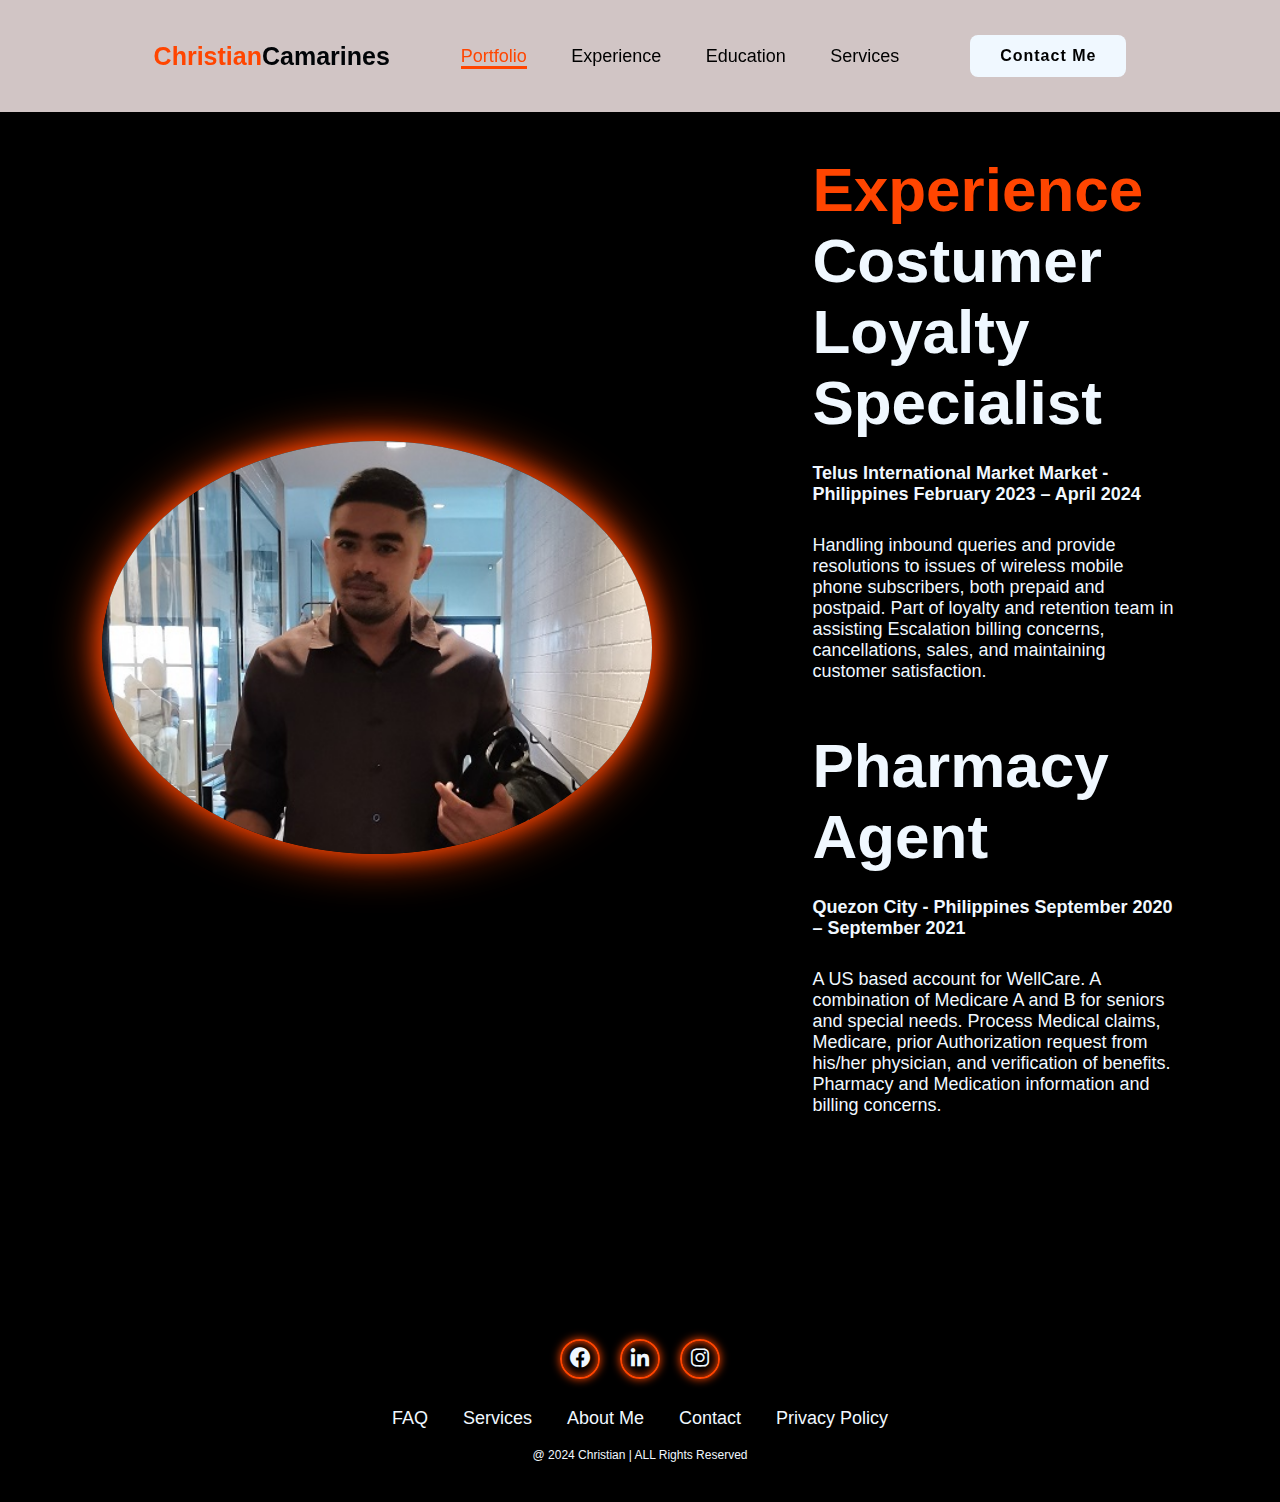
<file: expeirence.html>
<!DOCTYPE html>
<html lang="en">
<head>
    <meta charset="UTF-8">
    <meta name="viewport" content="width=device-width, initial-scale=1.0">
    <title>Portfolio</title>
    <link rel="stylesheet" href="experience.css">
    <link href='https://unpkg.com/boxicons@2.1.4/css/boxicons.min.css' rel='stylesheet'>
</head>
<body>
    <header class="header">
        <a href="#" class="logo"><span>Christian</span>Camarines</a>

        <nav class="navbar">
        <a href="index.html" class="active">Portfolio</a>
        <a href="#">Experience</a>
        <a href="#">Education</a>
        <a href="#">Services</a>
        </nav>

        <a href="#" class="contact">Contact Me</a>
    </header>
    <section class="home">
    <div class="img-box">
        <img src="IMG_20221221_145341.jpg" alt="">
    </div>
        <div class="home-content">
            <h3>  </h3>

            <h1><span>Experience<br></span>Costumer Loyalty Specialist</h1>

            <p><b>Telus International Market Market - Philippines February 2023 – April 2024</b><br></p>

                <p>Handling inbound queries and provide resolutions to issues of wireless mobile phone subscribers, both prepaid and postpaid. Part of loyalty and retention team in assisting Escalation billing concerns, cancellations, sales, and maintaining customer satisfaction.</p>
        <br>
        <h1>Pharmacy Agent</h1>

        <p><b>Quezon City - Philippines September 2020 – September 2021</b><br></p>

            <p>A US based account for WellCare. A combination of Medicare A and B for seniors and special needs. Process Medical claims, Medicare, prior Authorization request from his/her physician, and verification of benefits. Pharmacy and Medication information and billing concerns.</p>
        </div>
    </SECTION>
    <footer class="footer">

        <div class="social">
            <a href="https://www.facebook.com/christianpcamarines/"><i class='bx bxl-facebook-circle'></i></a>
            <a href="https://www.linkedin.com/feed/"><i class='bx bxl-linkedin' ></i></a>
            <a href="https://www.instagram.com/chan.groza/"><i class='bx bxl-instagram' ></i></a>
        </div>
    
        <ul class="list">
        <li>
            <a href="#">FAQ</a>
        </li>
        <li>
           <a href="#">Services</a>
        </li>
        <li>
            <a href="#">About Me</a>
        </li>
        <li>
            <a href="#">Contact</a>
        </li>
        <li>
            <a href="#">Privacy Policy</a>
        </li>
        </ul>
    </SECTION>
        <p class="copyright">@ 2024 Christian | ALL Rights Reserved</p>
    
    </footer>
    </body>
    </html>
    
    </body>
    </html>
</body>
</html>
</file>
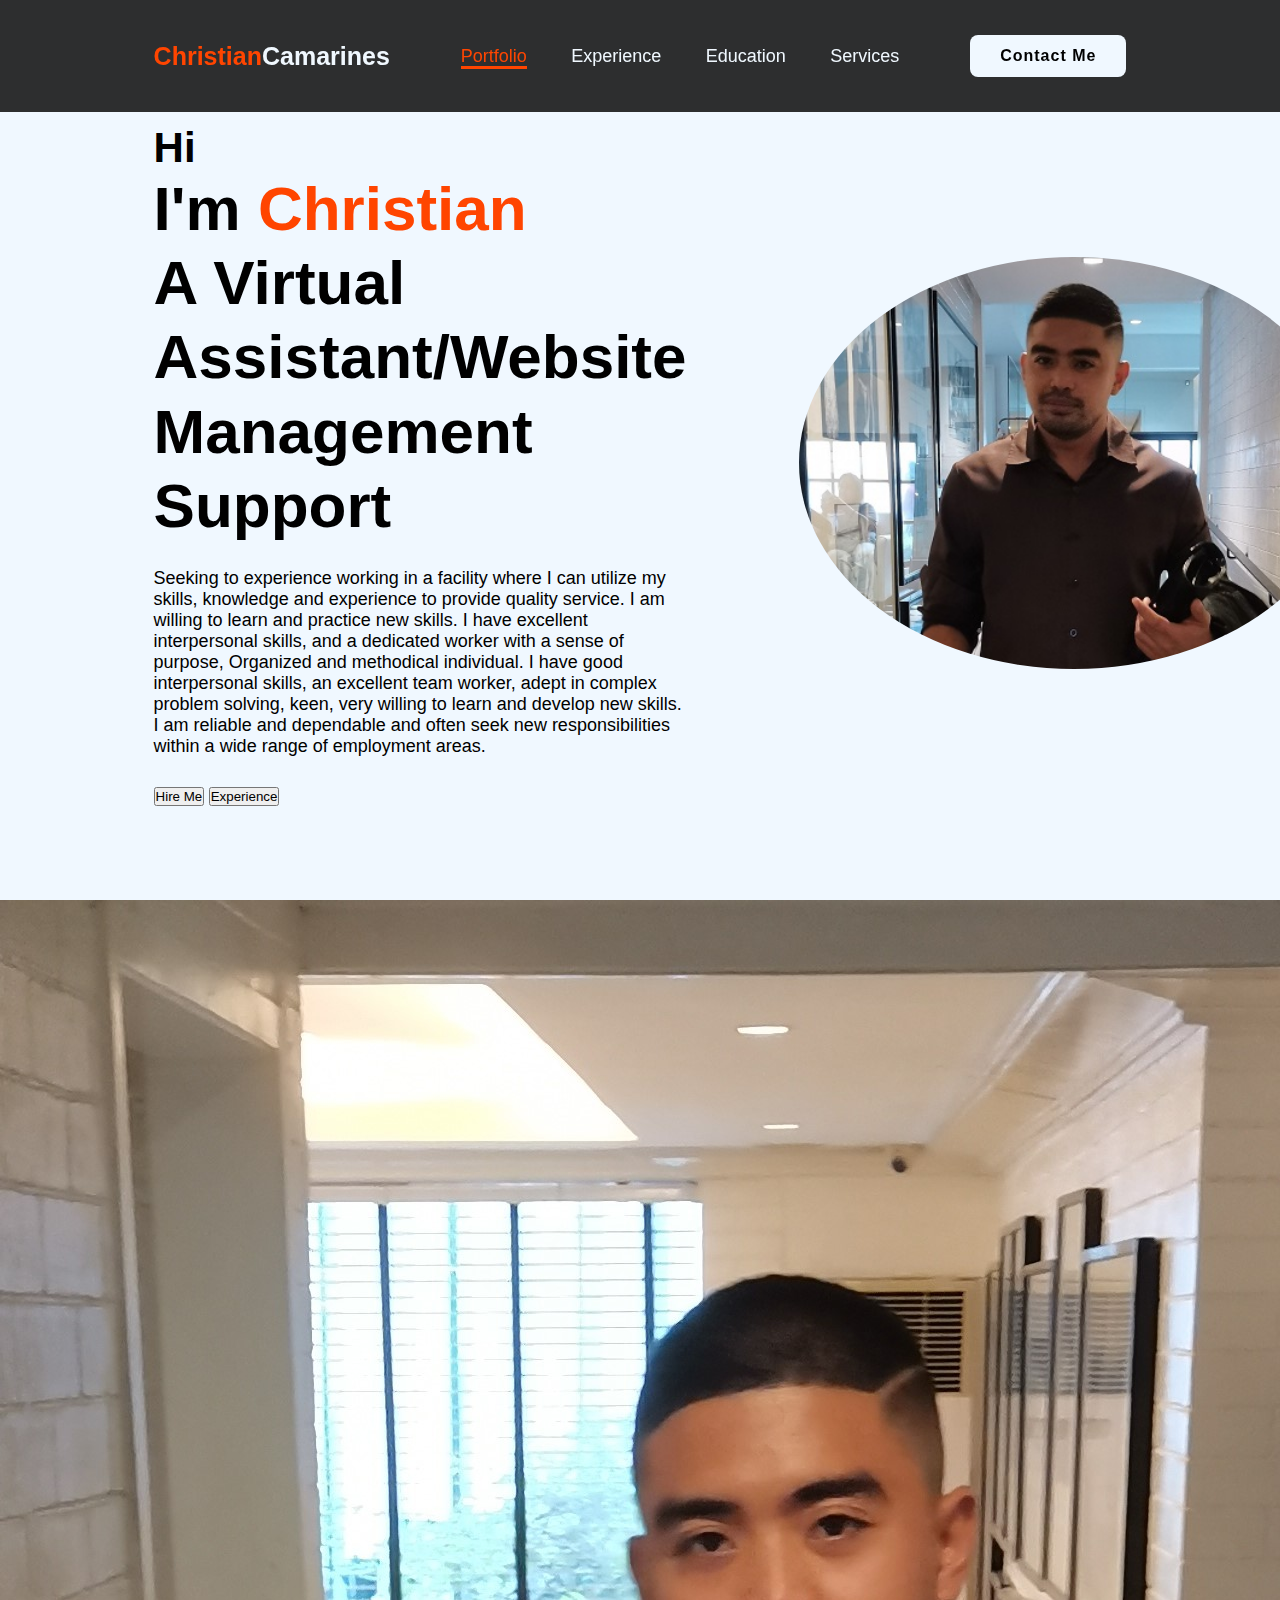
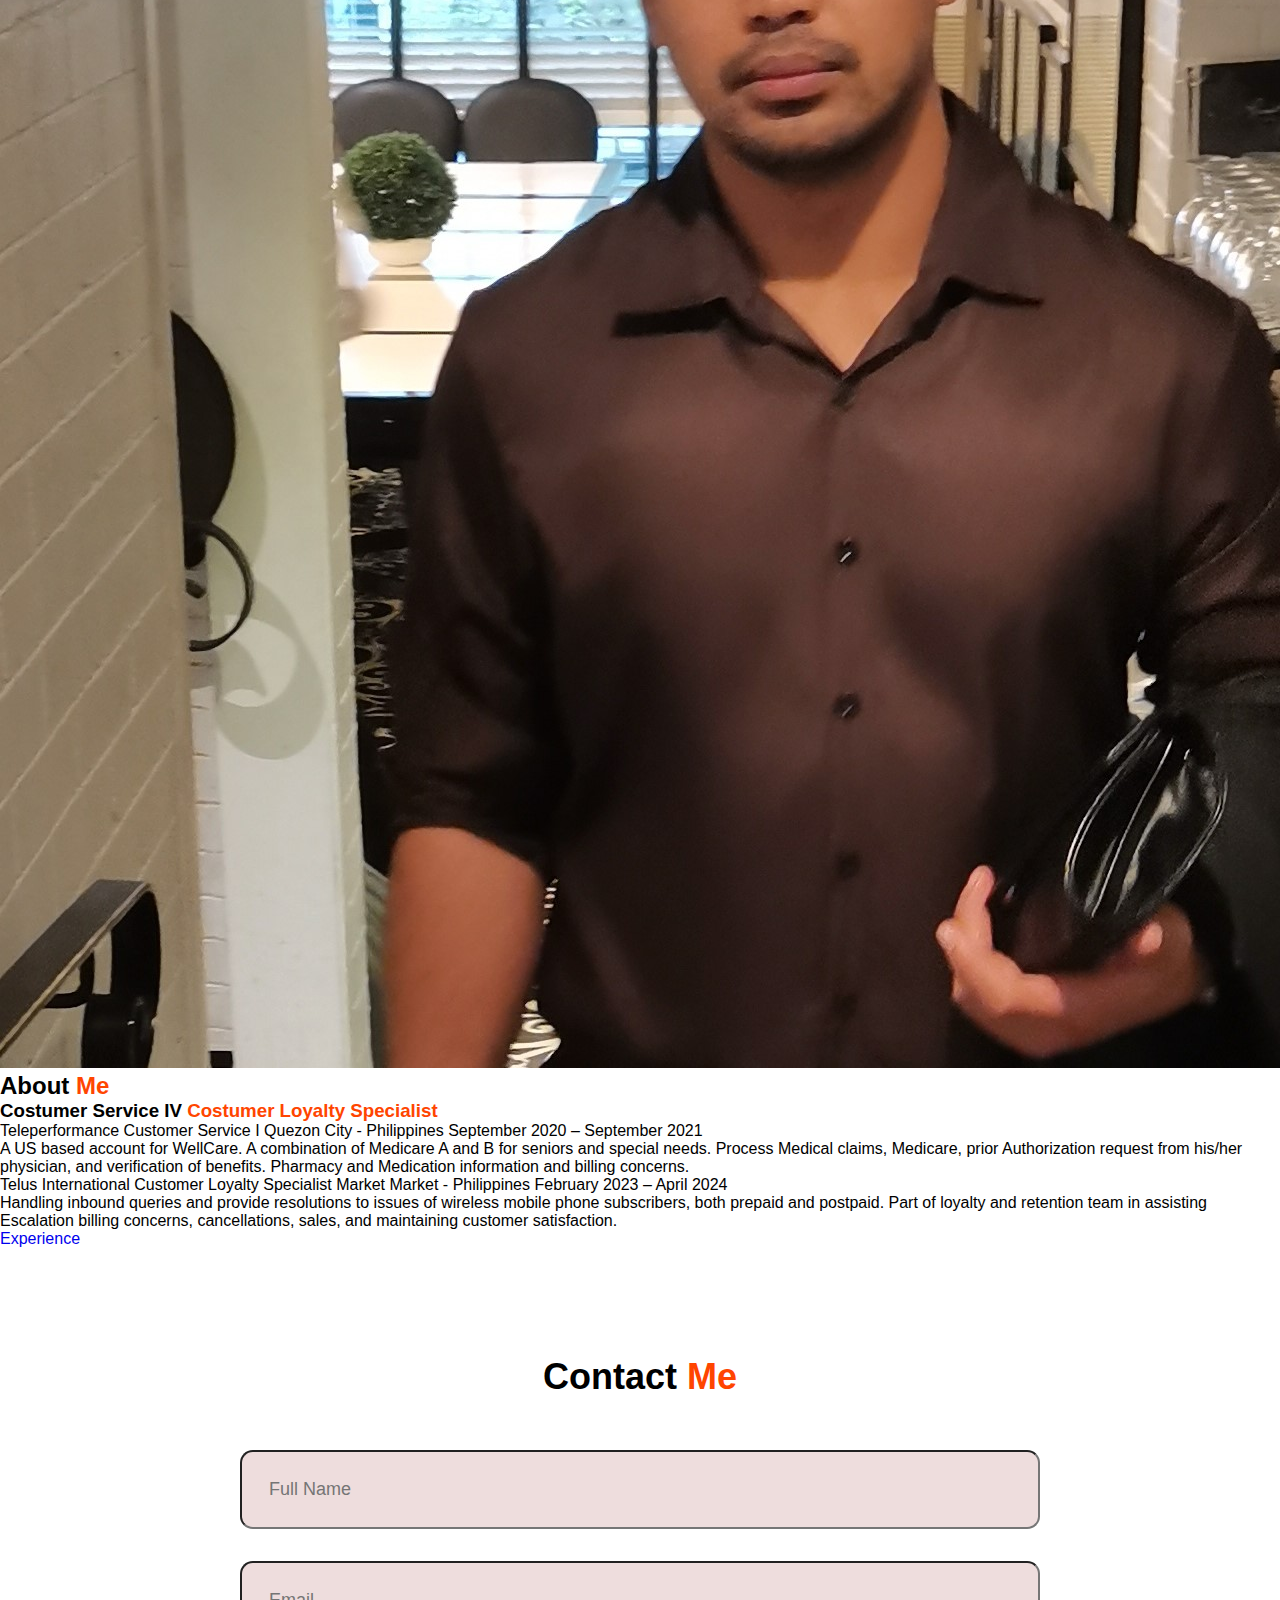
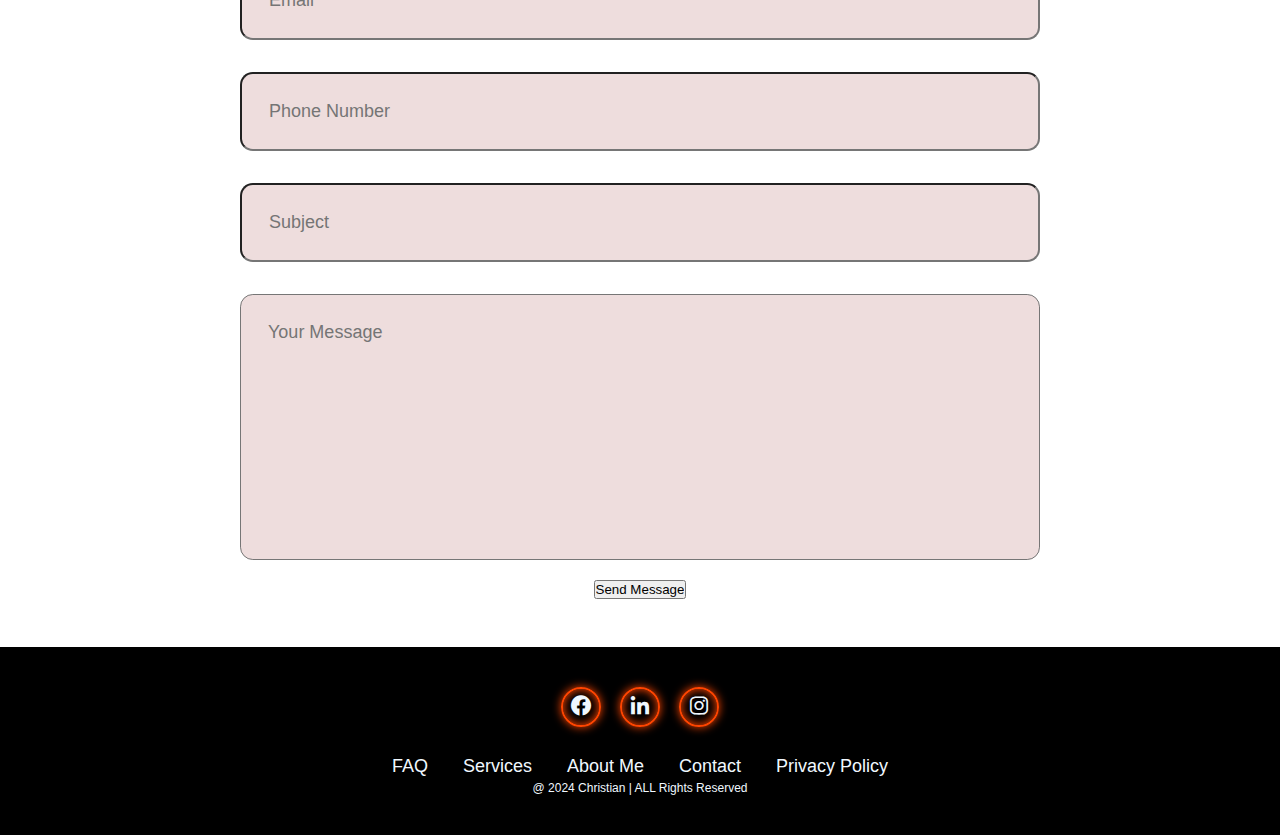
<file: index.html.html>
<!DOCTYPE html>
<html lang="en">
<head>
    <meta charset="UTF-8">
    <meta name="viewport" content="width=device-width, initial-scale=1.0">
    <title>Portfolio</title>
    <link rel="stylesheet" href="styles.css">
    <link href='https://unpkg.com/boxicons@2.1.4/css/boxicons.min.css' rel='stylesheet'>
</head>
<body>
    <header class="header">
        <a href="#" class="logo"><span>Christian</span>Camarines</a>

        <nav class="navbar">
                <a href="#" class="active">Portfolio</a>
                <a href="#">Experience</a>
                <a href="#">Education</a>
                <a href="#">Services</a>
            </nav>

            <a href="#" class="contact">Contact Me</a>
        </header>

    <section class="home">
        <div class="home-content">
            <h3>Hi</h3>

 <h1>I'm <span>Christian<br></span>A Virtual Assistant/Website Management Support</h1>

      <p>Seeking to experience working in a facility where I can utilize my skills, knowledge and experience to
         provide quality service. I am willing to learn and practice new skills. I have excellent interpersonal skills,
          and a dedicated worker with a sense of purpose, Organized and methodical individual. I have
          good interpersonal skills, an excellent team worker, adept
          in complex problem solving, keen, very willing to learn and
          develop new skills. I am reliable and dependable and
          often seek new responsibilities within a wide range of employment areas.</p>

                <div class="btn-box">
                    <button class="btn-1">Hire Me</button>
                    <button class="btn-2">Experience</button>

            </div>
        </div>
        <div class="img-box">
          <img src="IMG_20221221_145341.jpg" alt="">  
        </div>
        </section>

        <section class="about">

            <div class="about-img">
                <img src="IMG_20221221_145356 new.jpg" alt="">
            </div>

            <div class="about-content">
                <h2 class="heading">About <span>Me</span></h2>
                <h3>Costumer Service IV <span>Costumer Loyalty Specialist</span>
                </h3>
                <p>Teleperformance
                    Customer Service I
                    Quezon City - Philippines
                    September 2020 – September 2021 <p>
                    A US based account for WellCare. A combination of
                    Medicare A and B for seniors and special needs.
                    Process Medical claims, Medicare, prior Authorization
                    request from his/her physician, and verification of benefits.
                    Pharmacy and Medication information and billing concerns.
                    </p>
                    <p>Telus International
                        Customer Loyalty Specialist
                        Market Market - Philippines
                        February 2023 – April 2024 <p>
                        Handling inbound queries and provide resolutions to issues
                        of wireless mobile phone subscribers, both
                        prepaid and postpaid. Part of loyalty and retention team in
                        assisting Escalation billing concerns, cancellations,
                        sales, and maintaining customer satisfaction.</p>
                    <a href="#" class="btn-2">Experience</a>
            </div>
        </section>

        <section class="contact-form">
            <h2 class="contact-me">Contact <span>Me</span></h2>
            <form action="#">

             <div class="input-box">
                <input type="text" placeholder="Full Name">
                <input type="email" placeholder="Email">
             </div>   

             <div class="input-box">
                <input type="number" placeholder="Phone Number">
                <input type="text" placeholder="Subject">
             </div>

             <textarea name="" id="" cols="30" rows="10" placeholder="Your Message"></textarea>
             <input type="submit" value="Send Message" class="btn-1">
            </form>
        </section>

        <footer class="footer">

        <div class="social">
            <a href="#"><i class='bx bxl-facebook-circle'></i></a>
            <a href="#"><i class='bx bxl-linkedin' ></i></a>
            <a href="#"><i class='bx bxl-instagram' ></i></a>
        </div>

        <ul class="list">
        <li>
            <a href="#">FAQ</a>
        </li>
        <li>
           <a href="#">Services</a>
        </li>
        <li>
            <a href="#">About Me</a>
        </li>
        <li>
            <a href="#">Contact</a>
        </li>
        <li>
            <a href="#">Privacy Policy</a>
        </li>
        </ul>

        <p class="copyright">@ 2024 Christian | ALL Rights Reserved</p>
    </footer>
    </body>
</html>
</file>
<file: experience.css>
*{
    margin: 0;
    padding: 0;
    box-sizing: border-box;
    font-family: "poppins",sans-serif;
    text-decoration: none;
    list-style: none;
}
.header{
    position: fixed;
    top: 0;
    left: 0;
    width: 100%;
    padding: 35px 12%;
    background: rgba(230, 217, 217, 0.911);
    backdrop-filter: blur(10px);
    display: flex;
    justify-content: space-between;
    align-items: center;
    z-index: 100;
}
.logo{
    font-size: 25px;
    color: rgb(1, 4, 7);
    font-weight: 600;
    transition: 0.3s ease;
}
.logo:hover{
    color: orangered;
    text-shadow: 0 0 25px orangered,
                0 0 50px orangered;
                transform: scale(1.1);
}
span{
    color: orangered;
}
.navbar a{
    font-size: 18px;
    color: rgb(0, 0, 0);
    font-weight: 500;
    margin: 0 20px;
    border-bottom: 3px solid transparent;
    transition: 0.3s ease;
}
.navbar a:hover,
.navbar a.active{
    color: orangered;
    border-bottom: 3px solid orangered;
}
.contact{
    padding: 10px 28px;
    background-color: aliceblue;
    color: black;
    border: 2px solid transparent;
    border-radius:  8px;
    font-size: 16px;
    letter-spacing: 1px;
    font-weight: 600;
    transition: 0.3s ease;
}
.contact:hover{
    background-color: orangered;
    box-shadow: 0 0 25px orangered,
                0 0 50PX orangered;
                color: aliceblue;
}
.home{
    display: flex;
    justify-content: center;
    align-items: center;
    padding: 12% 8%;
    gap:  10em;
    background: black;
}
.home-content{
    max-width: 800px;
}
.home-img img{
    position: left;
    width: 550px;
    box-shadow: 0 0 25px orangered,
                0 0 50px orangered;
     border-radius: 50%;
}
.img-box img{
    position: left;
    border-radius: 50%;
    width: 550px;
    box-shadow: 0 0 25px orangered,
                0 0 50px orangered;
}
.home-content h1{
    font-size: 62px;
    color: aliceblue;
}
.home-content h3{
    font-size: 62px;
    color: aliceblue;
}
.home-content p{
    font-size: 18px;
    margin: 25px 0 30px;
    color: aliceblue;
}
::-webkit-scrollbar{
    width: 15px;
}
::-webkit-scrollbar-thumb{
    background-color: orangered;
}
::-webkit-scrollbar-track{
    background-color: rgba(0, 0, 0, 0.719);
    width: 50px;
}
.footer{
    position: relative;
    bottom: 0;
    width: 100%;
    padding: 40px 0;
    background-color: black;

    }
    .footer .social{
        text-align: center;
        padding-bottom: 25px;
        color: rgb(206, 206, 224);
    }
    .footer .social a{
        font-size: 24px;
        color: aliceblue;
        border: 2px solid orangered;
        width: 40px;
        height: 40px;
        line-height: 38px;
        display: inline-block;
        text-align: center;
        border-radius: 50%;
        margin: 0 8px;
        box-shadow: inset 0 0 10px orangered, 0 0 10px orangered;
        transition: ease;
    }
    .footer .social a:hover{
        transform: scale(1.2)translate(-10px);
        color: orangered;
        border: 2px solid orangered;
    }
    footer ul{
        margin-top: 0;
        padding: 0;
        font-size: 18px;
        line-height: 1.6;
        margin-bottom: 0;
        text-align: center;
    }
    .footer ul li a{
        color: aliceblue;
        border-bottom: 3px solid transparent;
        transition: 0.3s ease;
    }
    footer ul li a:hover{
        border-bottom: 3px solid orangered;
    }
    .footer ul li{
        display:  inline-block;
        padding: 0 15px;
    }
    footer .copyright{
        margin-top: 15px;
        text-align: center;
        font-size: 12px;
        color: aliceblue;
    }
</file>
<file: styles.css>
*{
    margin: 0;
    padding: 0;
    box-sizing: border-box;
    font-family: "poppins",sans-serif;
    text-decoration: none;
    list-style: none;
}
.header{
    position: fixed;
    top: 0;
    left: 0;
    width: 100%;
    padding: 35px 12%;
    background: rgba(0, 0, 0, 0.815);
    backdrop-filter: blur(10px);
    display: flex;
    justify-content: space-between;
    align-items: center;
    z-index: 100;
}
.logo{
    font-size: 25px;
    color: aliceblue;
    font-weight: 600;
    transition: 0.3s ease;
}
.logo:hover{
    color: orangered;
    text-shadow: 0 0 25px orangered,
                0 0 50px orangered;
                transform: scale(1.1);
}
span{
    color: orangered;
}
.navbar a{
    font-size: 18px;
    color: aliceblue;
    font-weight: 500;
    margin: 0 20px;
    border-bottom: 3px solid transparent;
    transition: 0.3s ease;
}
.navbar a:hover,
.navbar a.active{
    color: orangered;
    border-bottom: 3px solid orangered;
}
.contact{
    padding: 10px 28px;
    background-color: aliceblue;
    color: black;
    border: 2px solid transparent;
    border-radius:  8px;
    font-size: 16px;
    letter-spacing: 1px;
    font-weight: 600;
    transition: 0.3s ease;
}
.contact:hover{
    background-color: orangered;
    box-shadow: 0 0 25px orangered,
                0 0 50PX orangered;
                color: aliceblue;
}
.home{
    width: 100%;
    min-height: 100vh;
    background: rgb(240, 248, 255);
    display: flex;
    align-items: center;
    gap: 7em;
    padding: 30px 12% 0;
}
.home-content{
    max-width: 800px;
}
.home-content h3{
    font-size: 42px;
    justify-content: right;
}
.home-content h1{
    font-size: 62px;
    line-height: 1.2;
}
.home-content p{
    font-size: 18px;
    margin: 25px 0 30px;
}
.img-box img{
    border-radius: 50%;
    width: 550px;
}
::-webkit-scrollbar{
    width: 15px;
}
::-webkit-scrollbar-thumb{
    background-color: orangered;
}
::-webkit-scrollbar-track{
    background-color: rgba(0, 0, 0, 0.719);
    width: 50px;
}
.contact-form h2{
    text-align: center;
    margin-top: 3em;
    margin-bottom: 1em;
    font-size: 36px;
}
.contact-form form{
    max-width: 50em;
    margin: 1rem auto;
    text-align: center;
    margin-bottom: 3em;
}
.contact-form form .input-box{
    display: flex;
    justify-content: center;
    flex-wrap: wrap;
}

.contact-form form .input-box input,
.contact-form form textarea{
    width: 100%;
    padding: 1.5em;
    font-size: 18px;
    color: black;
    background: rgb(238, 221, 221);
    border-radius: .8rem;
    margin: 1rem 0;
    resize: none;
}
.footer{
position: relative;
bottom: 0;
width: 100%;
padding: 40px 0;
background-color: black;
}
.footer .social{
    text-align: center;
    padding-bottom: 25px;
    color: aliceblue;
}
.footer .social a{
    font-size: 24px;
    color: aliceblue;
    border: 2px solid orangered;
    width: 40px;
    height: 40px;
    line-height: 38px;
    display: inline-block;
    text-align: center;
    border-radius: 50%;
    margin: 0 8px;
    box-shadow: inset 0 0 10px orangered, 0 0 10px orangered;
    transition: ease;
}
.footer .social a:hover{
    transform: scale(1.2)translate(-10px);
    color: orangered;
    border: 2px solid orangered;
}
footer ul{
    margin-top: 0;
    padding: 0;
    font-size: 18px;
    line-height: 1.6;
    margin-bottom: 0;
    text-align: center;
}
.footer ul li a{
    color: aliceblue;
    border-bottom: 3px solid transparent;
    transition: 0.3s ease;
}
footer ul li a:hover{
    border-bottom: 3px solid orangered;
}
.footer ul li{
    display:  inline-block;
    padding: 0 15px;
}
footer ,copyright{
    margin-top: 15px;
    text-align: center;
    font-size: 12px;
    color: aliceblue;
}
</file>
